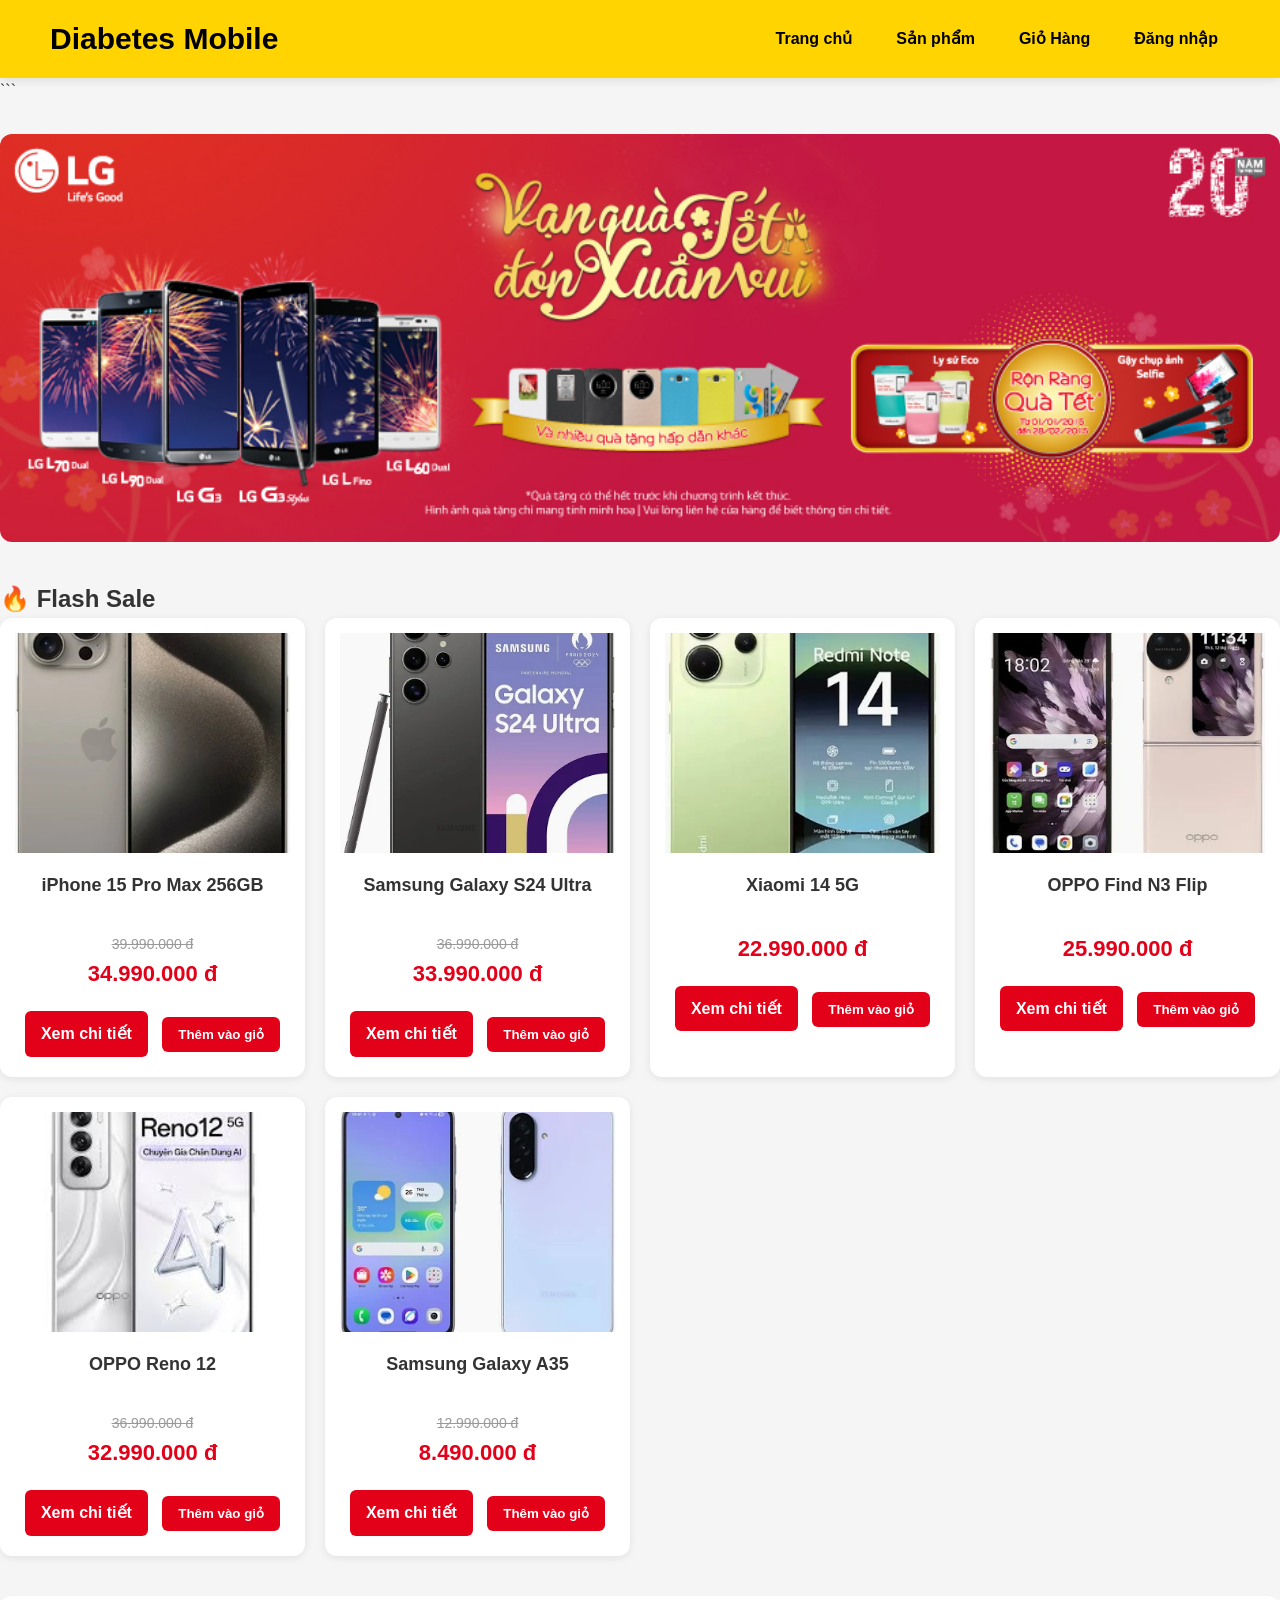
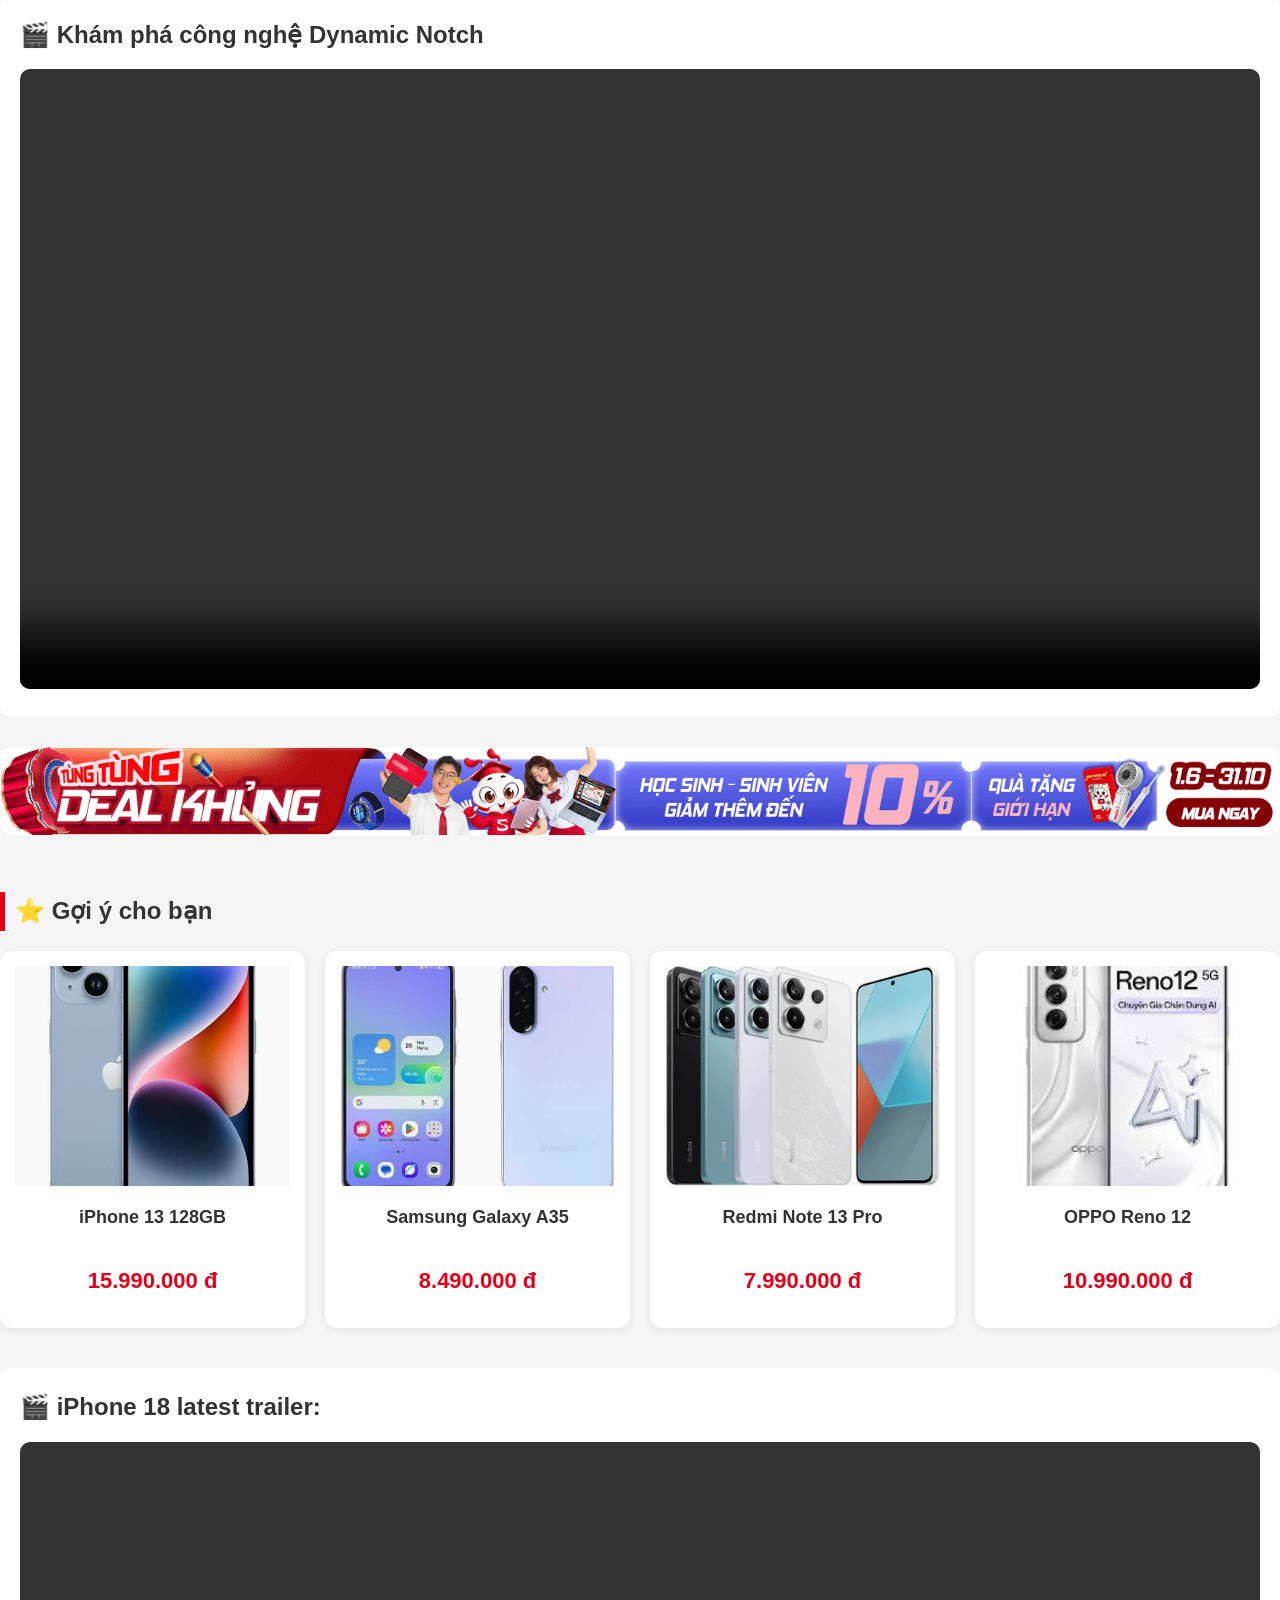
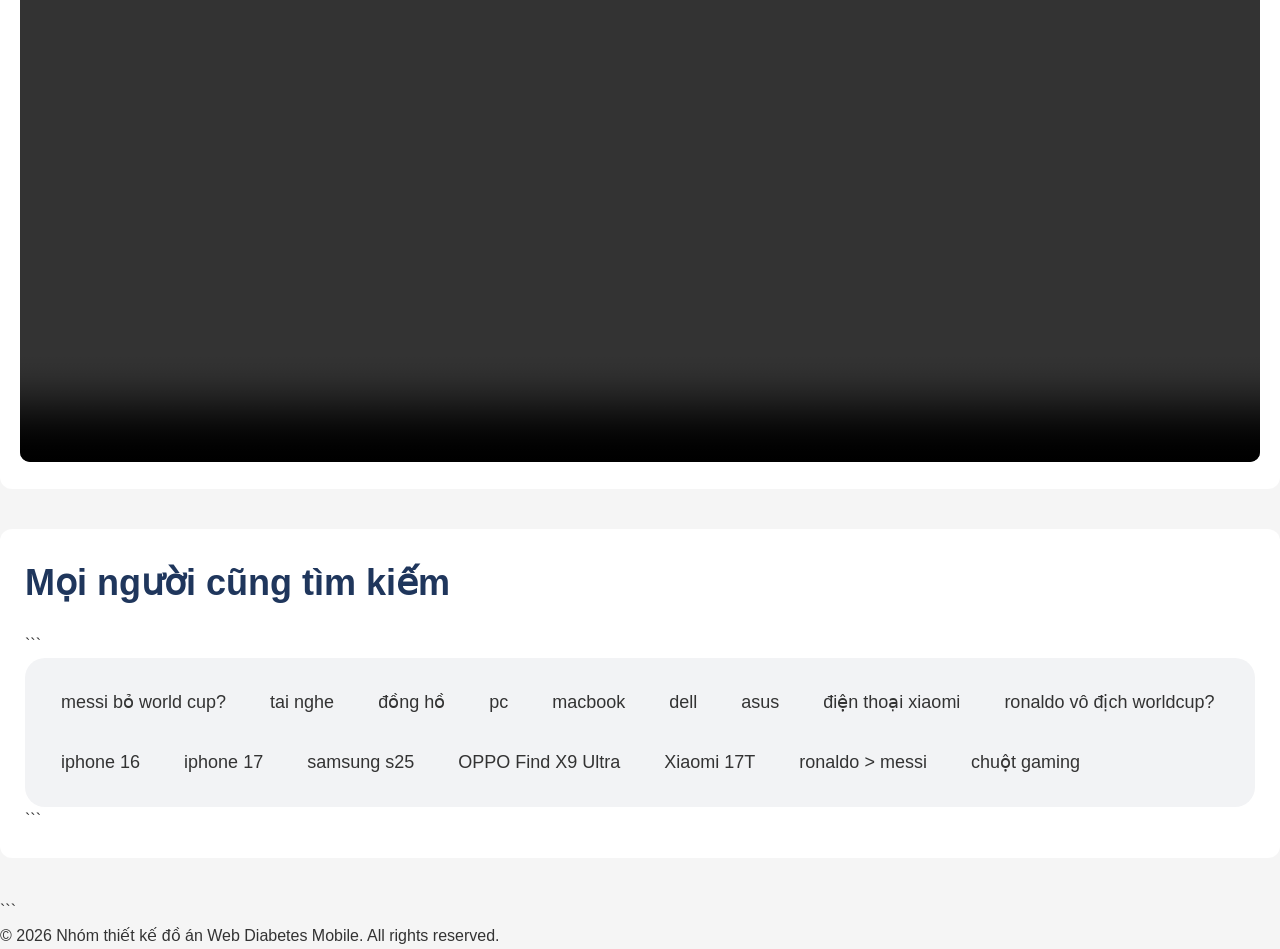
<file: index.html>
<!DOCTYPE html>
<html lang="vi">
<head>
    <meta charset="UTF-8">
    <title>DiabetesMobile | Trang chủ</title>
    <link rel="stylesheet" href="css/style.css">
</head>
<body>
    <header>
        <div class="logo">
            <h1>Diabetes Mobile</h1>
        </div>
        <nav>
            <ul>
                <li><a href="index.html">Trang chủ</a></li>
                <li><a href="products.html">Sản phẩm</a></li>
                <li><a href="cart.html">Giỏ Hàng</a></li>
                <li><a href="login.html">Đăng nhập</a></li>
            </ul>
        </nav>
    </header>

<main>

```
<!-- Banner chính -->
<div class="banner">
    <img src="images/mobiletet_bannermbw_940x300px.jpg" alt="Banner Khuyến Mãi">
</div>

<!-- Flash Sale -->
<section>
    <h2>🔥 Flash Sale</h2>

    <div class="product-grid">

        <div class="product-card">
            <img src="images/ip15promax.jpg" alt="iPhone 15">
            <h3>iPhone 15 Pro Max 256GB</h3>
            <p><del>39.990.000 đ</del></p>
            <p class="price">34.990.000 đ</p>
            <a href="#" class="btn">Xem chi tiết</a>
            <button class="btn">Thêm vào giỏ</button>
        </div>

        <div class="product-card">
            <img src="images/sss24ultra.jpg" alt="Samsung S24">
            <h3>Samsung Galaxy S24 Ultra</h3>
            <p><del>36.990.000 đ</del></p>
            <p class="price">33.990.000 đ</p>
            <a href="#" class="btn">Xem chi tiết</a>
            <button class="btn">Thêm vào giỏ</button>
        </div>

        <div class="product-card">
            <img src="images/xiaomi14.jpg" alt="Xiaomi 14">
            <h3>Xiaomi 14 5G</h3>
            <p class="price">22.990.000 đ</p>
            <a href="#" class="btn">Xem chi tiết</a>
            <button class="btn">Thêm vào giỏ</button>
        </div>

        <div class="product-card">
            <img src="images/oppo find m3 flip.jpg" alt="OPPO">
            <h3>OPPO Find N3 Flip</h3>
            <p class="price">25.990.000 đ</p>
            <a href="#" class="btn">Xem chi tiết</a>
            <button class="btn">Thêm vào giỏ</button>
        </div>

        <div class="product-card">
            <img src="images/reno12.jpg" alt="OPPO Reno 12">
            <h3>OPPO Reno 12</h3>
            <p><del>36.990.000 đ</del></p>
            <p class="price">32.990.000 đ</p>
            <a href="#" class="btn">Xem chi tiết</a>
            <button class="btn">Thêm vào giỏ</button>
        </div>

        <div class="product-card">
            <img src="images/ssa35.jpg" alt="Samsung A35">
            <h3>Samsung Galaxy A35</h3>
            <p><del>12.990.000 đ</del></p>
            <p class="price">8.490.000 đ</p>
            <a href="#" class="btn">Xem chi tiết</a>
            <button class="btn">Thêm vào giỏ</button>
        </div>
    </div>
</section>

<div class="promo-video">
    <h2>🎬 Khám phá công nghệ Dynamic Notch</h2>
    <video autoplay muted controls>
        <source src="video/videoplayback2.mp4" type="video/mp4">
    </video>
</div>

<div class="banner">
    <img src="images/Special-b2s-d1-d.gif" alt="Khuyến mãi">
</div>


<section class="recommend-section">
    <h2>⭐ Gợi ý cho bạn</h2>

    <div class="product-grid">

        <div class="product-card">
            <img src="images/ip14.jpg" alt="">
            <h3>iPhone 13 128GB</h3>
            <p class="price">15.990.000 đ</p>
        </div>

        <div class="product-card">
            <img src="images/ssa35.jpg" alt="">
            <h3>Samsung Galaxy A35</h3>
            <p class="price">8.490.000 đ</p>
        </div>

        <div class="product-card">
            <img src="images/redminote13pro.jpg" alt="">
            <h3>Redmi Note 13 Pro</h3>
            <p class="price">7.990.000 đ</p>
        </div>

        <div class="product-card">
            <img src="images/reno12.jpg" alt="">
            <h3>OPPO Reno 12</h3>
            <p class="price">10.990.000 đ</p>
        </div>

    </div>
</section>
<div class="promo-video">
    <h2>🎬 iPhone 18 latest trailer: </h2>
    <video autoplay muted controls>
        <source src="video/videoplayback.mp4" type="video/mp4">
    </video>
</div>


<!-- HTML -->

<section class="search-trends">
    <h2>Mọi người cũng tìm kiếm</h2>

```
<div class="trend-container">
    <a href="#" class="trend-item">messi bỏ world cup?</a>
    <a href="#" class="trend-item">tai nghe</a>
    <a href="#" class="trend-item">đồng hồ</a>
    <a href="#" class="trend-item">pc</a>
    <a href="#" class="trend-item">macbook</a>
    <a href="#" class="trend-item">dell</a>
    <a href="#" class="trend-item">asus</a>
    <a href="#" class="trend-item">điện thoại xiaomi</a>
    <a href="#" class="trend-item">ronaldo vô địch worldcup?</a>
    <a href="#" class="trend-item">iphone 16</a>
    <a href="#" class="trend-item">iphone 17</a>
    <a href="#" class="trend-item">samsung s25</a>
    <a href="#" class="trend-item">OPPO Find X9 Ultra</a>
    <a href="#" class="trend-item">Xiaomi 17T</a>
    <a href="#" class="trend-item">ronaldo > messi</a>
    <a href="#" class="trend-item">chuột gaming</a>
</div>
```

</section>

```

</main>


    <footer>
        <p>&copy; 2026 Nhóm thiết kế đồ án Web Diabetes Mobile. All rights reserved.</p>
    </footer>

    <script src="js/main.js"></script>
</body>
</html>
</file>
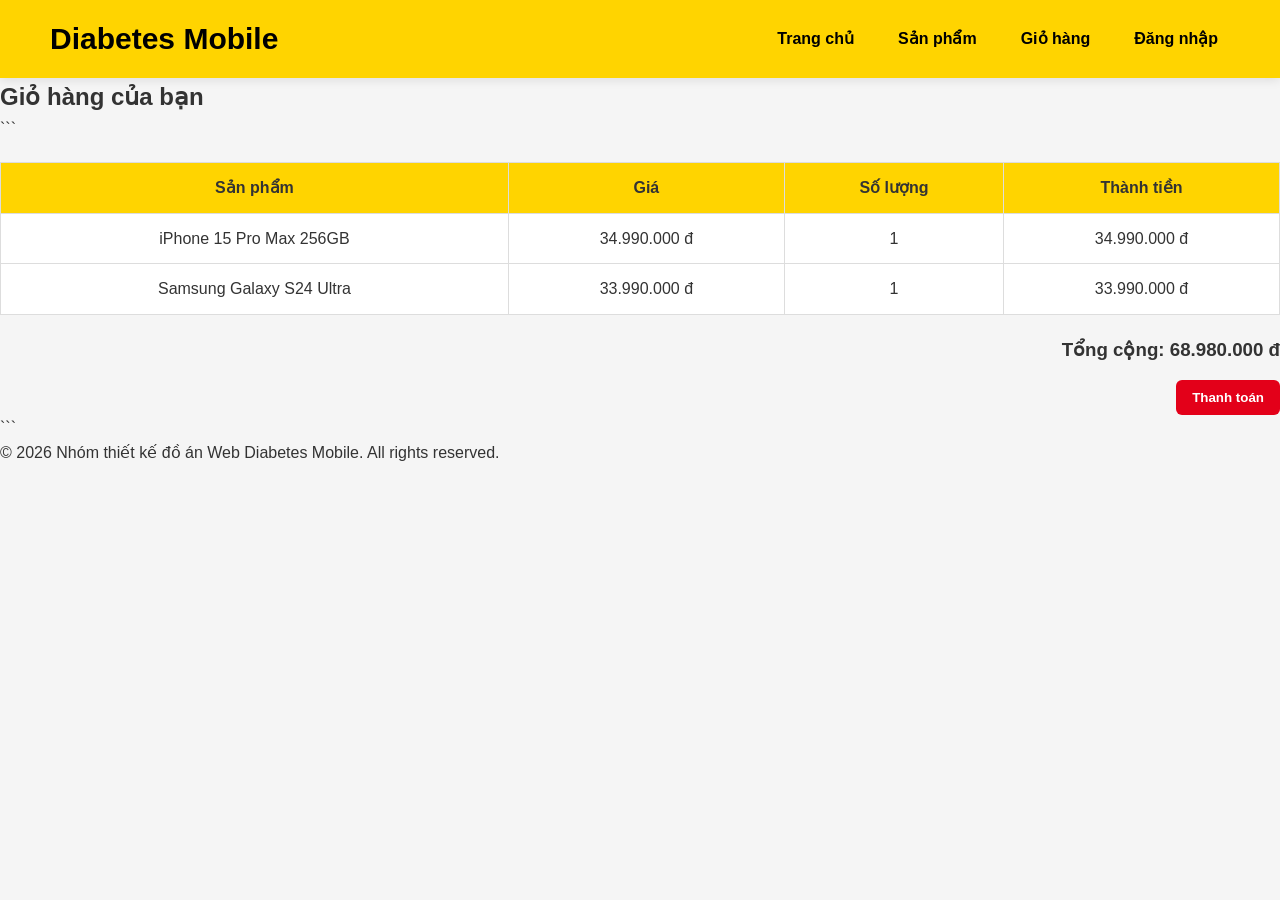
<file: cart.html>
<!DOCTYPE html>

<html lang="vi">
<head>
    <meta charset="UTF-8">
    <title>DiabetesMobile | Giỏ hàng</title>
    <link rel="stylesheet" href="css/style.css">
</head>
<body>

<header>
    <div class="logo">
        <h1>Diabetes Mobile</h1>
    </div>
    <nav>
        <ul>
            <li><a href="index.html">Trang chủ</a></li>
            <li><a href="products.html">Sản phẩm</a></li>
            <li><a href="cart.html">Giỏ hàng</a></li>
            <li><a href="login.html">Đăng nhập</a></li>
        </ul>
    </nav>
</header>

<main>
    <h2>Giỏ hàng của bạn</h2>

```
<table class="cart-table">
    <thead>
        <tr>
            <th>Sản phẩm</th>
            <th>Giá</th>
            <th>Số lượng</th>
            <th>Thành tiền</th>
        </tr>
    </thead>
    <tbody>
        <tr>
            <td>iPhone 15 Pro Max 256GB</td>
            <td>34.990.000 đ</td>
            <td>1</td>
            <td>34.990.000 đ</td>
        </tr>
        <tr>
            <td>Samsung Galaxy S24 Ultra</td>
            <td>33.990.000 đ</td>
            <td>1</td>
            <td>33.990.000 đ</td>
        </tr>
    </tbody>
</table>

<div class="cart-total">
    <h3>Tổng cộng: 68.980.000 đ</h3>
    <button class="btn">Thanh toán</button>
</div>
```

</main>

<footer>
    <p>&copy; 2026 Nhóm thiết kế đồ án Web Diabetes Mobile. All rights reserved.</p>
</footer>

<script src="js/main.js"></script>

</body>
</html>
</file>
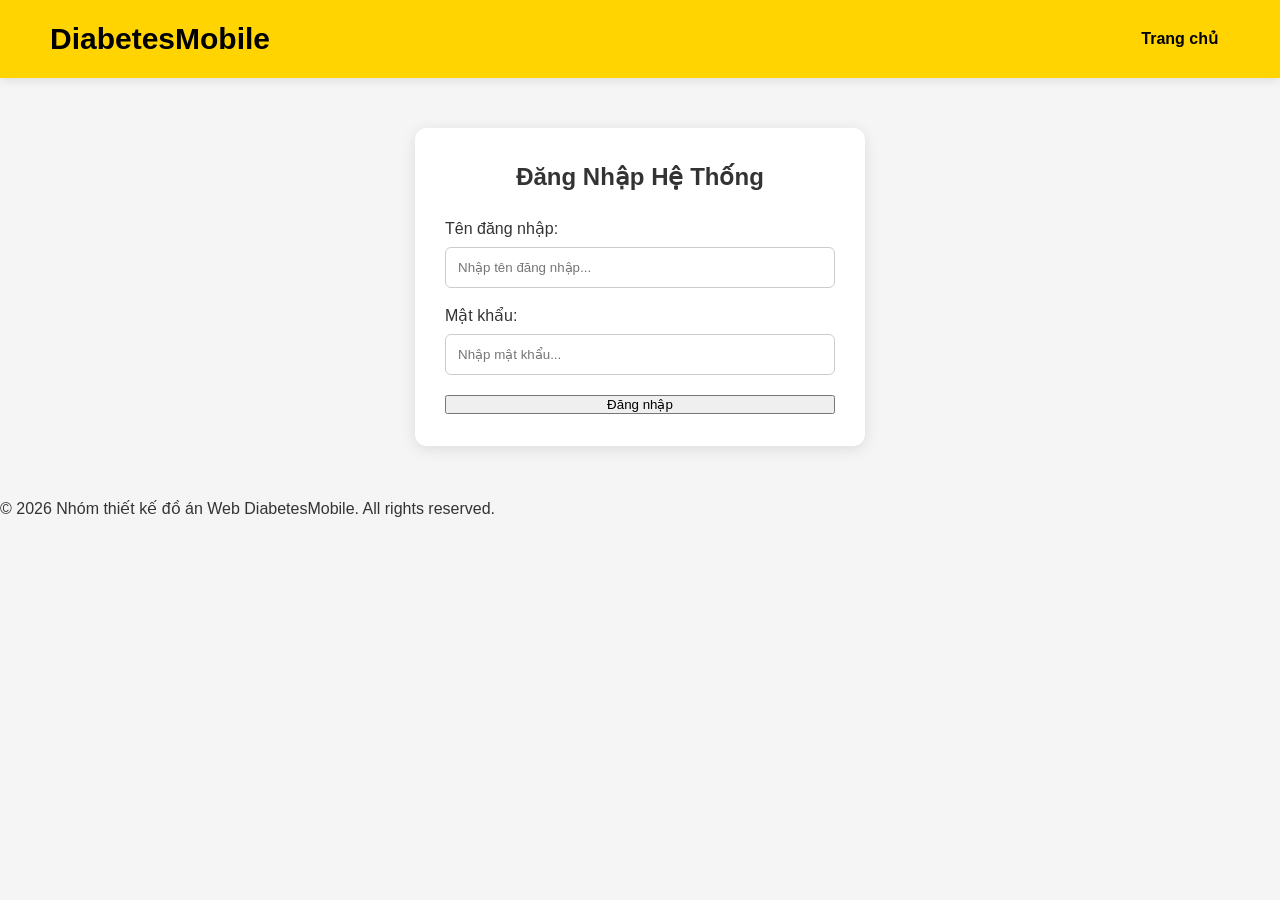
<file: login.html>
<!DOCTYPE html>
<html lang="vi">
<head>
    <meta charset="UTF-8">
    <title>Đăng nhập | DiabetesMobile</title>
    <link rel="stylesheet" href="css/style.css">
</head>
<body>
    <header>
        <div class="logo"><h1>DiabetesMobile</h1></div>
        <nav>
            <ul>
                <li><a href="index.html">Trang chủ</a></li>
            </ul>
        </nav>
    </header>

    <main>
        <div class="login-container">
            <h2>Đăng Nhập Hệ Thống</h2>
            <form id="loginForm">
                <div class="form-group">
                    <label for="username">Tên đăng nhập:</label>
                    <input type="text" id="username" placeholder="Nhập tên đăng nhập...">
                </div>
                <div class="form-group">
                    <label for="password">Mật khẩu:</label>
                    <input type="password" id="password" placeholder="Nhập mật khẩu...">
                </div>
                <button type="submit" class="btn-login">Đăng nhập</button>
            </form>
        </div>
    </main>

    <footer>
        <p>&copy; 2026 Nhóm thiết kế đồ án Web DiabetesMobile. All rights reserved.</p>
    </footer>
    <script src="js/main.js"></script>
</body>
</html>
</file>
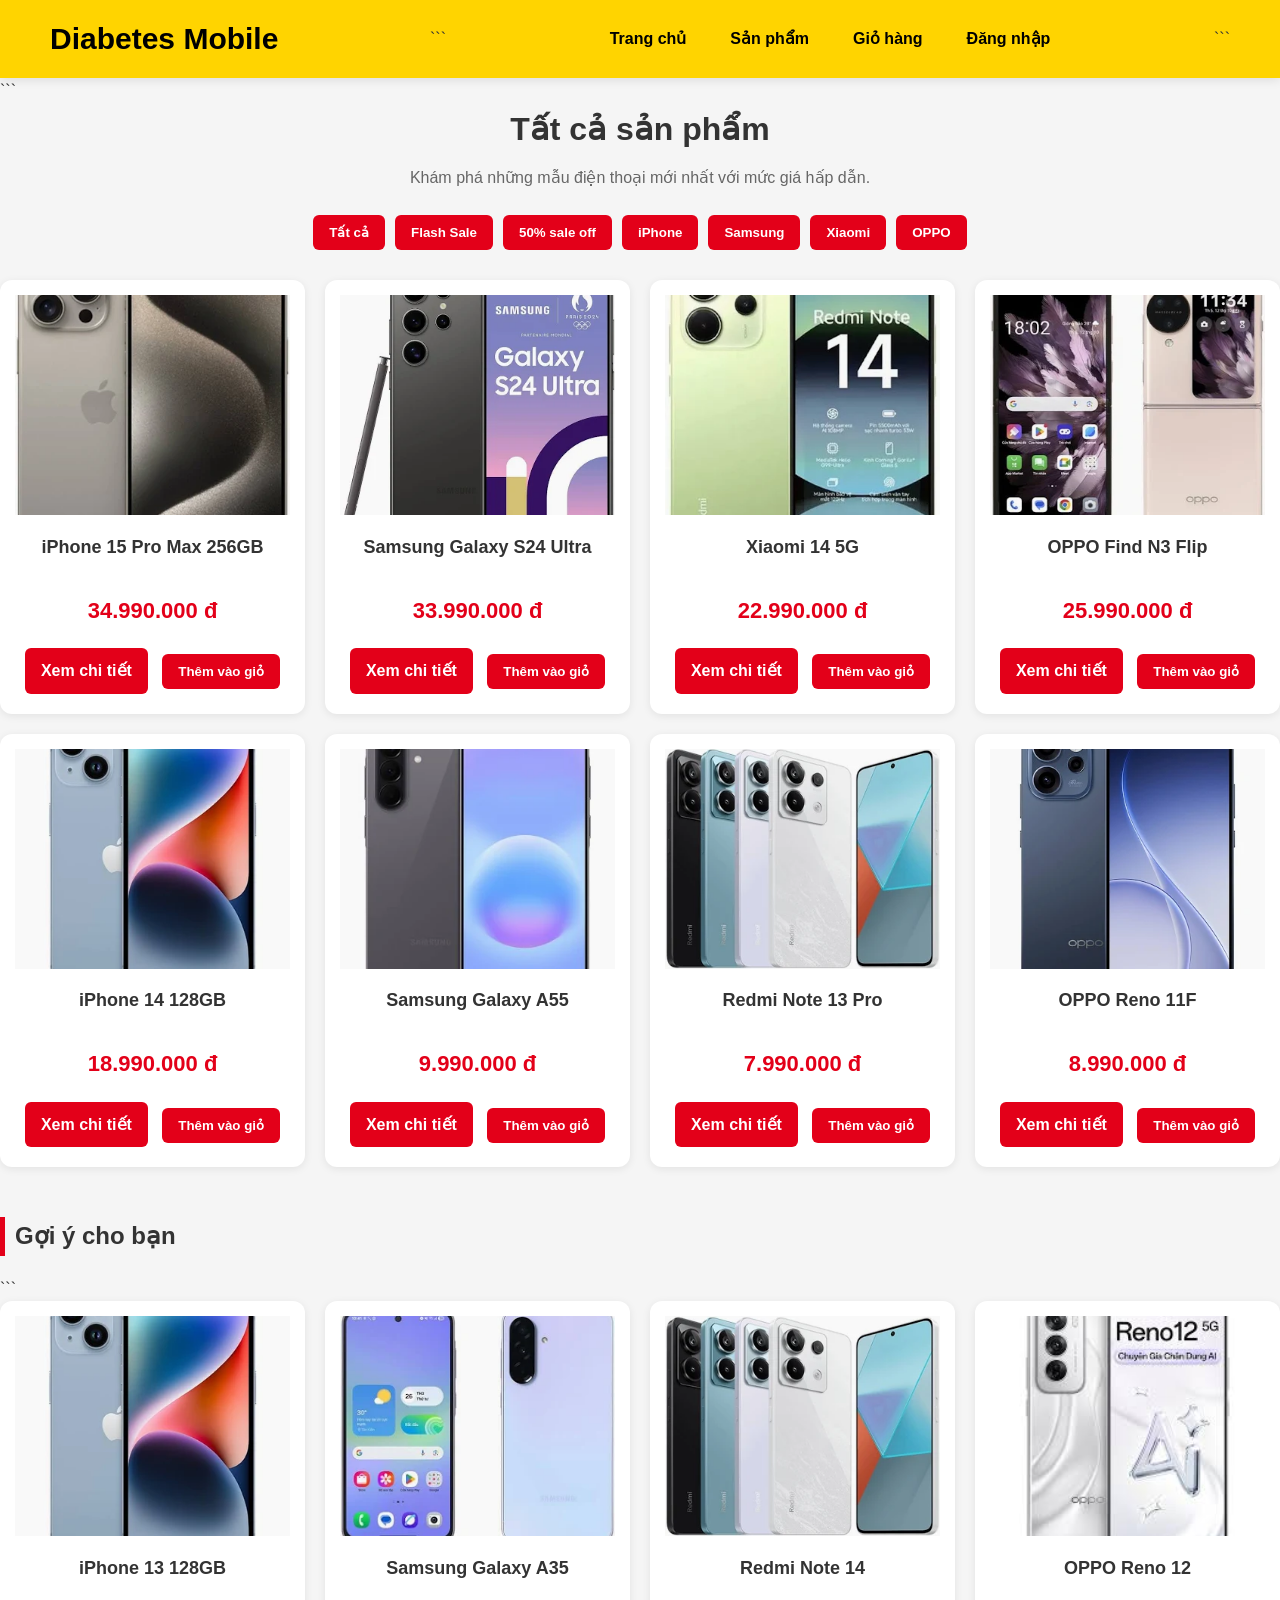
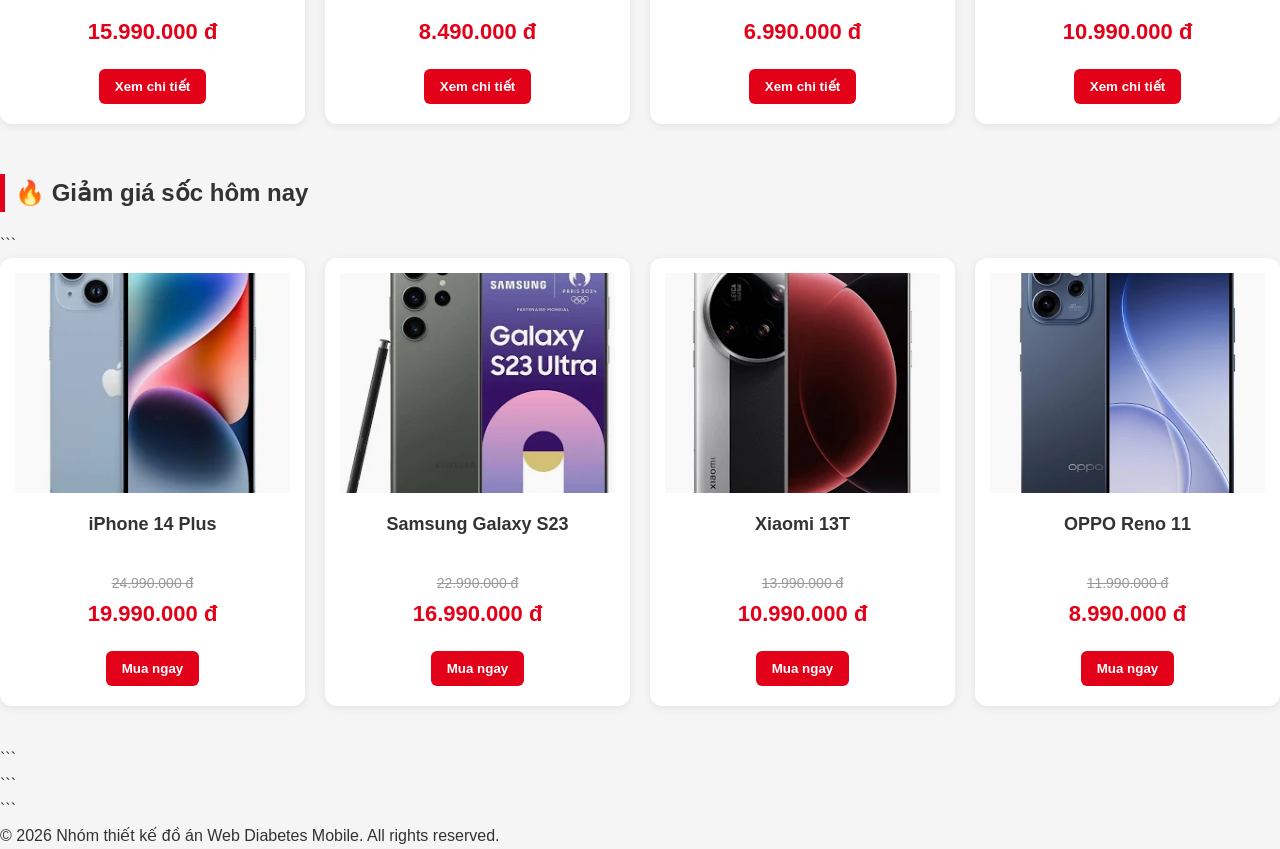
<file: products.html>
<!DOCTYPE html>

<html lang="vi">
<head>
    <meta charset="UTF-8">
    <meta name="viewport" content="width=device-width, initial-scale=1.0">
    <title>DiabetesMobile | Sản phẩm</title>
    <link rel="stylesheet" href="css/style.css">
</head>
<body>

<header>
    <div class="logo">
        <h1>Diabetes Mobile</h1>
    </div>

```
<nav>
    <ul>
        <li><a href="index.html">Trang chủ</a></li>
        <li><a href="products.html">Sản phẩm</a></li>
        <li><a href="cart.html">Giỏ hàng</a></li>
        <li><a href="login.html">Đăng nhập</a></li>
    </ul>
</nav>
```

</header>

<main>

```
<section class="page-title">
    <h2>Tất cả sản phẩm</h2>
    <p>Khám phá những mẫu điện thoại mới nhất với mức giá hấp dẫn.</p>
</section>

<section class="filter-bar">
    <button class="btn">Tất cả</button>
    <button class="btn">Flash Sale</button>
    <button class="btn">50% sale off</button>
    <button class="btn">iPhone</button>
    <button class="btn">Samsung</button>
    <button class="btn">Xiaomi</button>
    <button class="btn">OPPO</button>
</section>

<section class="product-grid">
    
    <div class="product-card">
        <img src="images/ip15promax.jpg" alt="iPhone 15 Pro Max">
        <h3>iPhone 15 Pro Max 256GB</h3>
        <p class="price">34.990.000 đ</p>
        <a href="product-detail.html?id=iphone15" class="btn">Xem chi tiết</a>
        <button class="btn add-to-cart">Thêm vào giỏ</button>
    </div>

    <div class="product-card">
        <img src="images/sss24ultra.jpg" alt="Samsung S24 Ultra">
        <h3>Samsung Galaxy S24 Ultra</h3>
        <p class="price">33.990.000 đ</p>
        <a href="product-detail.html?id=s24ultra" class="btn">Xem chi tiết</a>
        <button class="btn add-to-cart">Thêm vào giỏ</button>
    </div>

    <div class="product-card">
        <img src="images/xiaomi14.jpg" alt="Xiaomi 14">
        <h3>Xiaomi 14 5G</h3>
        <p class="price">22.990.000 đ</p>
        <a href="product-detail.html?id=xiaomi14" class="btn">Xem chi tiết</a>
        <button class="btn add-to-cart">Thêm vào giỏ</button>
    </div>

    <div class="product-card">
        <img src="images/oppo find m3 flip.jpg" alt="Oppo Find N3 Flip">
        <h3>OPPO Find N3 Flip</h3>
        <p class="price">25.990.000 đ</p>
        <a href="product-detail.html?id=oppon3" class="btn">Xem chi tiết</a>
        <button class="btn add-to-cart">Thêm vào giỏ</button>
    </div>

    <div class="product-card">
        <img src="images/ip14.jpg" alt="iPhone 14">
        <h3>iPhone 14 128GB</h3>
        <p class="price">18.990.000 đ</p>
        <a href="product-detail.html?id=iphone14" class="btn">Xem chi tiết</a>
        <button class="btn add-to-cart">Thêm vào giỏ</button>
    </div>

    <div class="product-card">
        <img src="images/ssa55.jpg" alt="Samsung A55">
        <h3>Samsung Galaxy A55</h3>
        <p class="price">9.990.000 đ</p>
        <a href="product-detail.html?id=a55" class="btn">Xem chi tiết</a>
        <button class="btn add-to-cart">Thêm vào giỏ</button>
    </div>

    <div class="product-card">
        <img src="images/redminote13pro.jpg" alt="Redmi Note 13">
        <h3>Redmi Note 13 Pro</h3>
        <p class="price">7.990.000 đ</p>
        <a href="product-detail.html?id=redmi13" class="btn">Xem chi tiết</a>
        <button class="btn add-to-cart">Thêm vào giỏ</button>
    </div>

    <div class="product-card">
        <img src="images/reno11f.jpg" alt="OPPO Reno 11">
        <h3>OPPO Reno 11F</h3>
        <p class="price">8.990.000 đ</p>
        <a href="product-detail.html?id=reno11" class="btn">Xem chi tiết</a>
        <button class="btn add-to-cart">Thêm vào giỏ</button>
    </div>

</section>

    <section class="recommend-section">
    <h2>Gợi ý cho bạn</h2>

```
<div class="product-grid">

    <div class="product-card">
        <img src="images/ip14.jpg" alt="iPhone 13">
        <h3>iPhone 13 128GB</h3>
        <p class="price">15.990.000 đ</p>
        <button class="btn">Xem chi tiết</button>
    </div>

    <div class="product-card">
        <img src="images/ssa35.jpg" alt="Samsung A35">
        <h3>Samsung Galaxy A35</h3>
        <p class="price">8.490.000 đ</p>
        <button class="btn">Xem chi tiết</button>
    </div>

    <div class="product-card">
        <img src="images/redminote13pro.jpg" alt="Xiaomi Redmi Note 14">
        <h3>Redmi Note 14</h3>
        <p class="price">6.990.000 đ</p>
        <button class="btn">Xem chi tiết</button>
    </div>

    <div class="product-card">
        <img src="images/reno12.jpg" alt="OPPO Reno 12">
        <h3>OPPO Reno 12</h3>
        <p class="price">10.990.000 đ</p>
        <button class="btn">Xem chi tiết</button>
    </div>

</div>
<section class="sale-section">
    <h2>🔥 Giảm giá sốc hôm nay</h2>

```
<div class="product-grid">

    <div class="product-card">
        <img src="images/ip14p.jpg" alt="iPhone 14 Plus">
        <h3>iPhone 14 Plus</h3>

        <p>
            <del>24.990.000 đ</del>
        </p>

        <p class="price">19.990.000 đ</p>

        <button class="btn">Mua ngay</button>
    </div>

    <div class="product-card">
        <img src="images/sss23.jpg" alt="Samsung S23">
        <h3>Samsung Galaxy S23</h3>

        <p>
            <del>22.990.000 đ</del>
        </p>

        <p class="price">16.990.000 đ</p>

        <button class="btn">Mua ngay</button>
    </div>

    <div class="product-card">
        <img src="images/xiaomi13t.jpg" alt="Xiaomi 13T">
        <h3>Xiaomi 13T</h3>

        <p>
            <del>13.990.000 đ</del>
        </p>

        <p class="price">10.990.000 đ</p>

        <button class="btn">Mua ngay</button>
    </div>

    <div class="product-card">
        <img src="images/reno11f.jpg" alt="OPPO Reno 11">
        <h3>OPPO Reno 11</h3>

        <p>
            <del>11.990.000 đ</del>
        </p>

        <p class="price">8.990.000 đ</p>

        <button class="btn">Mua ngay</button>
    </div>

</div>
```

</section>

```

</section>

</section>
```

</main>

<footer>
    <p>&copy; 2026 Nhóm thiết kế đồ án Web Diabetes Mobile. All rights reserved.</p>
</footer>

<script src="js/main.js"></script>

</body>
</html>
</file>
<file: css/style.css>
/* RESET */
*{
margin:0;
padding:0;
box-sizing:border-box;
}

body{
font-family: Arial, Helvetica, sans-serif;
background:#f5f5f5;
color:#333;
line-height:1.6;
}

/* HEADER */
header{
background:#ffd400;
display:flex;
justify-content:space-between;
align-items:center;
padding:15px 50px;
position:sticky;
top:0;
z-index:1000;
box-shadow:0 2px 10px rgba(0,0,0,0.1);
}

.logo h1{
color:#000;
font-size:30px;
}

nav ul{
list-style:none;
display:flex;
gap:20px;
}

nav ul li a{
text-decoration:none;
color:#000;
font-weight:bold;
padding:8px 12px;
border-radius:5px;
transition:0.3s;
}

nav ul li a:hover

/* MAIN */
main{
width:95%;
max-width:1400px;
margin:20px auto;
}

/* TITLE */
.page-title{
text-align:center;
margin-bottom:25px;
}

.page-title h2{
font-size:32px;
margin-bottom:10px;
}

.page-title p{
color:#666;
}

/* FILTER */
.filter-bar{
display:flex;
flex-wrap:wrap;
gap:10px;
margin-bottom:30px;
justify-content:center;
}

/* BUTTON */
.btn{
background:#e30019;
color:white;
border:none;
padding:10px 16px;
border-radius:6px;
cursor:pointer;
text-decoration:none;
display:inline-block;
transition:0.3s;
font-weight:bold;
}

.btn:hover{
background:#b80014;
transform:translateY(-2px);
}

/* PRODUCT GRID */
.product-grid{
display:grid;
grid-template-columns:repeat(auto-fit,minmax(250px,1fr));
gap:20px;
margin-bottom:40px;
}

/* PRODUCT CARD */
.product-card{
background:white;
border-radius:12px;
overflow:hidden;
padding:15px;
text-align:center;
transition:0.3s;
box-shadow:0 2px 8px rgba(0,0,0,0.08);
}

.product-card:hover{
transform:translateY(-8px);
box-shadow:0 8px 20px rgba(0,0,0,0.15);
}

.product-card img{
width:100%;
height:220px;
object-fit:cover;
margin-bottom:10px;
}

.product-card h3{
font-size:18px;
min-height:50px;
margin-bottom:10px;
}

.price{
color:#e30019;
font-size:22px;
font-weight:bold;
margin-bottom:15px;
}

.product-card del{
color:#999;
font-size:14px;
}

.product-card .btn{
margin:5px;
}

/* BANNER */
.banner{
margin:30px 0;
}

.banner img{
width:100%;
border-radius:12px;
}

/* VIDEO */
.promo-video{
background:white;
padding:20px;
border-radius:12px;
margin:30px 0;
}

.promo-video h2{
margin-bottom:15px;
}

.promo-video video{
width:100%;
border-radius:10px;
}

/* SECTION */
.recommend-section,
.sale-section{
margin-top:50px;
}

.recommend-section h2,
.sale-section h2{
margin-bottom:20px;
padding-left:10px;
border-left:5px solid #e30019;
}

/* CART */
.cart-table{
width:100%;
background:white;
border-collapse:collapse;
margin-top:20px;
}

.cart-table th{
background:#ffd400;
}

.cart-table th,
.cart-table td{
padding:12px;
border:1px solid #ddd;
text-align:center;
}

.cart-total{
text-align:right;
margin-top:20px;
}

.cart-total h3{
margin-bottom:15px;
}

/* LOGIN */
.login-container{
width:450px;
max-width:95%;
margin:50px auto;
background:white;
padding:30px;
border-radius:12px;
box-shadow:0 3px 15px rgba(0,0,0,0.1);
}

.login-container h2{
text-align:center;
margin-bottom:20px;
}

.login-container label{
display:block;
margin-top:15px;
margin-bottom:5px;
}

.login-container input{
width:100%;
padding:12px;
border:1px solid #ccc;
border-radius:6px;
}

.login-container button{
width:100%;
margin-top:20px;
}

/* POPUP SUPPORT */
.support-popup{
position:fixed;
bottom:20px;
right:20px;
width:320px;
background:#fff;
border-radius:12px;
overflow:hidden;
box-shadow:0 5px 20px rgba(0,0,0,0.2);
z-index:9999;
}

.popup-header{
background:#e30019;
color:white;
padding:12px;
display:flex;
justify-content:space-between;
align-items:center;
}

.close-btn{
cursor:pointer;
font-size:22px;
}

.popup-body{
padding:15px;
}

.contact-btn{
display:inline-block;
background:#28a745;
color:white;
text-decoration:none;
padding:10px 15px;
border-radius:5px;
margin-top:10px;
}

.contact-btn:hover

/* FOOTER */
footer{
background:#222;
color:white;
text-align:center;
padding:20px;
margin-top:40px;
}

/* RESPONSIVE */
@media(max-width:768px){

```
header{
    flex-direction:column;
    gap:15px;
    padding:15px;
}

nav ul{
    flex-wrap:wrap;
    justify-content:center;
}

.product-grid{
    grid-template-columns:repeat(2,1fr);
}

.support-popup{
    width:90%;
    right:5%;
}
```

}

@media(max-width:500px){

```
.product-grid{
    grid-template-columns:1fr;
}

.page-title h2{
    font-size:24px;
}
```

}


.search-trends{
background:#fff;
padding:25px;
border-radius:12px;
margin:40px 0;
}

.search-trends h2{
font-size:36px;
font-weight:bold;
margin-bottom:20px;
color:#1f365c;
}

.trend-container{
background:#f2f3f5;
padding:20px;
border-radius:20px;
display:flex;
flex-wrap:wrap;
gap:12px;
}

.trend-item{
text-decoration:none;
color:#333;
font-size:18px;
padding:10px 16px;
border-radius:20px;
transition:0.3s;
}

.trend-item:hover{
background:#e30019;
color:white;
}
</file>
